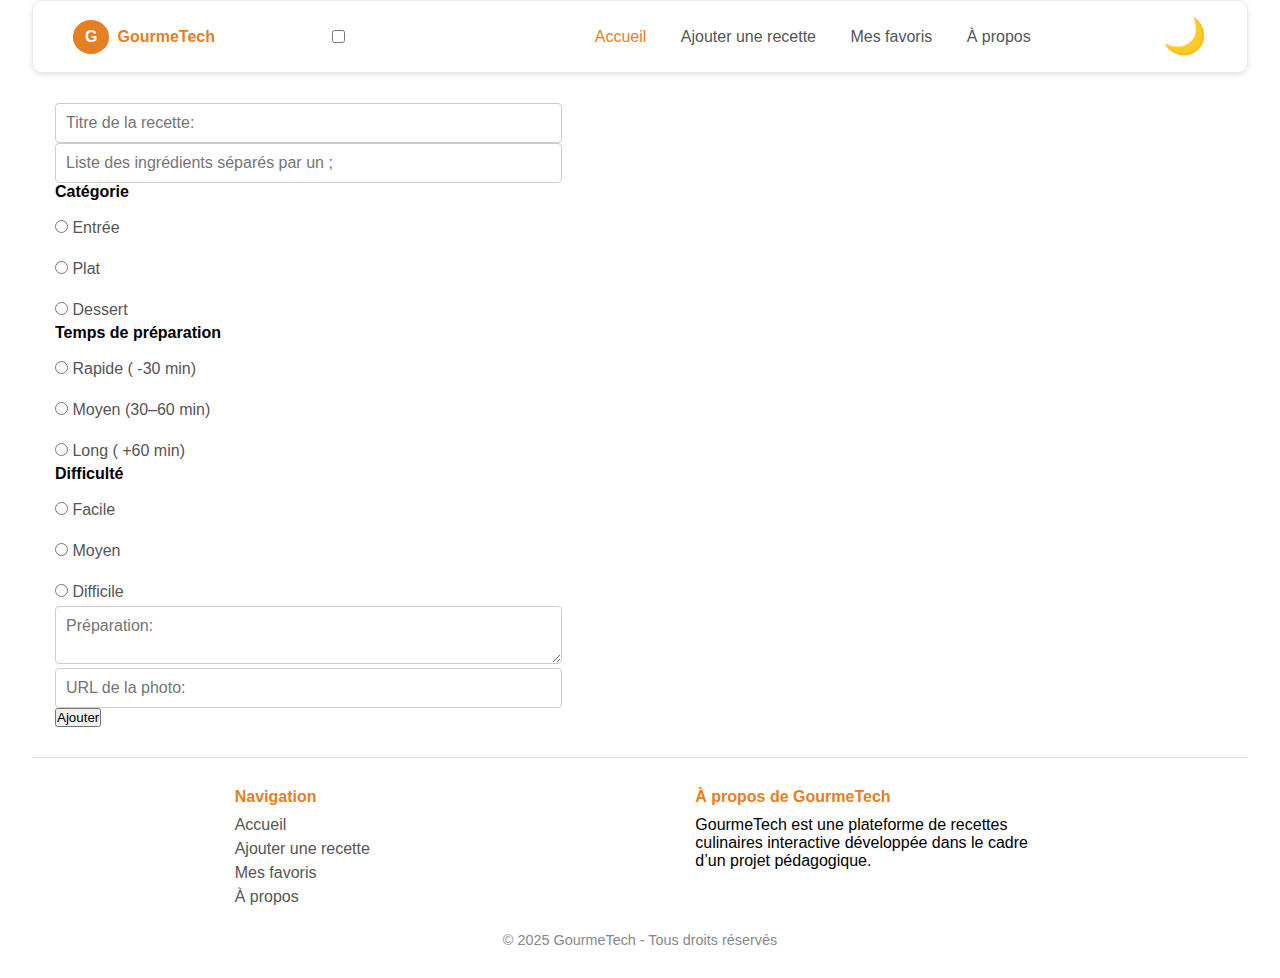
<file: ajout.html>
<!DOCTYPE html>
<html lang="fr">
<head>
    <meta charset="UTF-8">
    <meta name="viewport" content="width=device-width, initial-scale=1.0">
    <title>Ajouter une recette</title>

    <link rel="stylesheet" href="./style.css">
</head>
<body>
    <header>
        <div class="logo">
            <span class="icon">G</span>
            <span class="name">GourmeTech</span>
        </div>
        

        <input type="checkbox" id="menu-checkbox">  
        <label for="menu-checkbox" class="menu-toggle">
            <span></span>
            <span></span>
            <span></span>
            </label>

        <nav class="nav-links">
            <a href="#" class="page">Accueil</a>
            <a href="#">Ajouter une recette</a>
            <a href="#">Mes favoris</a>
            <a href="#">À propos</a>
        </nav>        
        <div class="night-mode">🌙</div>

    </header>

    <main>
        <div id="divForm">
            <form id="form">
                <input id="titre" class="input" type="text" placeholder="Titre de la recette:" required>
                <input id="ingredients" class="input" type="text" placeholder="Liste des ingrédients séparés par un ;">
                <div id="radio">
                    <div id="categorie" class="coche">
                        <h4>Catégorie</h4><br>
                        <label><input type="radio" name="Catégorie" value="Entrée"> Entrée</label><br>
                        <label><input type="radio" name="Catégorie" value="Plat"> Plat</label><br>
                        <label><input type="radio" name="Catégorie" value="Dessert"> Dessert</label>
                    </div>
                    <div id="temps" class="coche">
                        <h4>Temps de préparation</h4><br>
                        <label><input type="radio" name="Temps" value="Rapide"> Rapide ( -30 min)</label><br>
                        <label><input type="radio" name="Temps" value="Moyen"> Moyen (30–60 min)</label><br>
                        <label><input type="radio" name="Temps" value="Long"> Long ( +60 min)</label>
                    </div>
                    <div id="difficulte" class="coche">
                        <h4>Difficulté</h4><br>
                        <label><input type="radio" name="Difficulté" value="Facile"> Facile</label><br>
                        <label><input type="radio" name="Difficulté" value="Moyen"> Moyen</label><br>
                        <label><input type="radio" name="Difficulté" value="Difficile"> Difficile</label>
                    </div>
                </div>

                <textarea id="prepa" class="input" type="text" placeholder="Préparation:"></textarea>
                <input id="photo" class="input" type="text" placeholder="URL de la photo:">

                <button id="bouton" type="submit">Ajouter</button>
            </form>
        </div>

        <section class="cartes">
            <div id="ajoutRec" class="card">
                <template id="template">
                    <img class="image" src="" alt="">
                    <div class="card-content">
                        <h3></h3>
                        <div class="tags">
                            <span class="tag orange"></span>
                            <span class="tag green"></span>
                            <span class="tag blue"></span>
                        </div>
                        <button id="voir">Voir la recette</button>
                    </div>            
                </template>
            </div>
        </section>

        <section id="affiche">
            <template id ="templateAffichage">
                <div id="teteAff">
                    <div id="bloc">
                        <h3 id="h3"></h3>
                        <div class="tags">
                            <span class="tag orange"></span>
                            <span class="tag green"></span>
                            <span class="tag blue"></span>
                        </div>        
                    </div>        
                    <img class="image" src="" alt="">
                </div>
                <div id="footAff">
                    <p id="tIngredients"></p>
                    <p id="tPrepa"></p>
                </div>
                <button id="boutonAffiche">ok</button>
            </template>
        </section>





    </main>

    <footer>
        <div class="footer-column">
            <h4>Navigation</h4>
            <ul>
                <li><a href="#">Accueil</a></li>
                <li><a href="#">Ajouter une recette</a></li>
                <li><a href="#">Mes favoris</a></li>
                <li><a href="#">À propos</a></li>
            </ul>
        </div>
        <div class="footer-column">
            <h4>À propos de GourmeTech</h4>
            <p>GourmeTech est une plateforme de recettes culinaires interactive développée dans le cadre d’un projet pédagogique.</p>
        </div>
        <div class="copyright">
            © 2025 GourmeTech - Tous droits réservés
        </div>
    </footer>


    <script src="./main.js"></script>
</body>
</html>
</file>
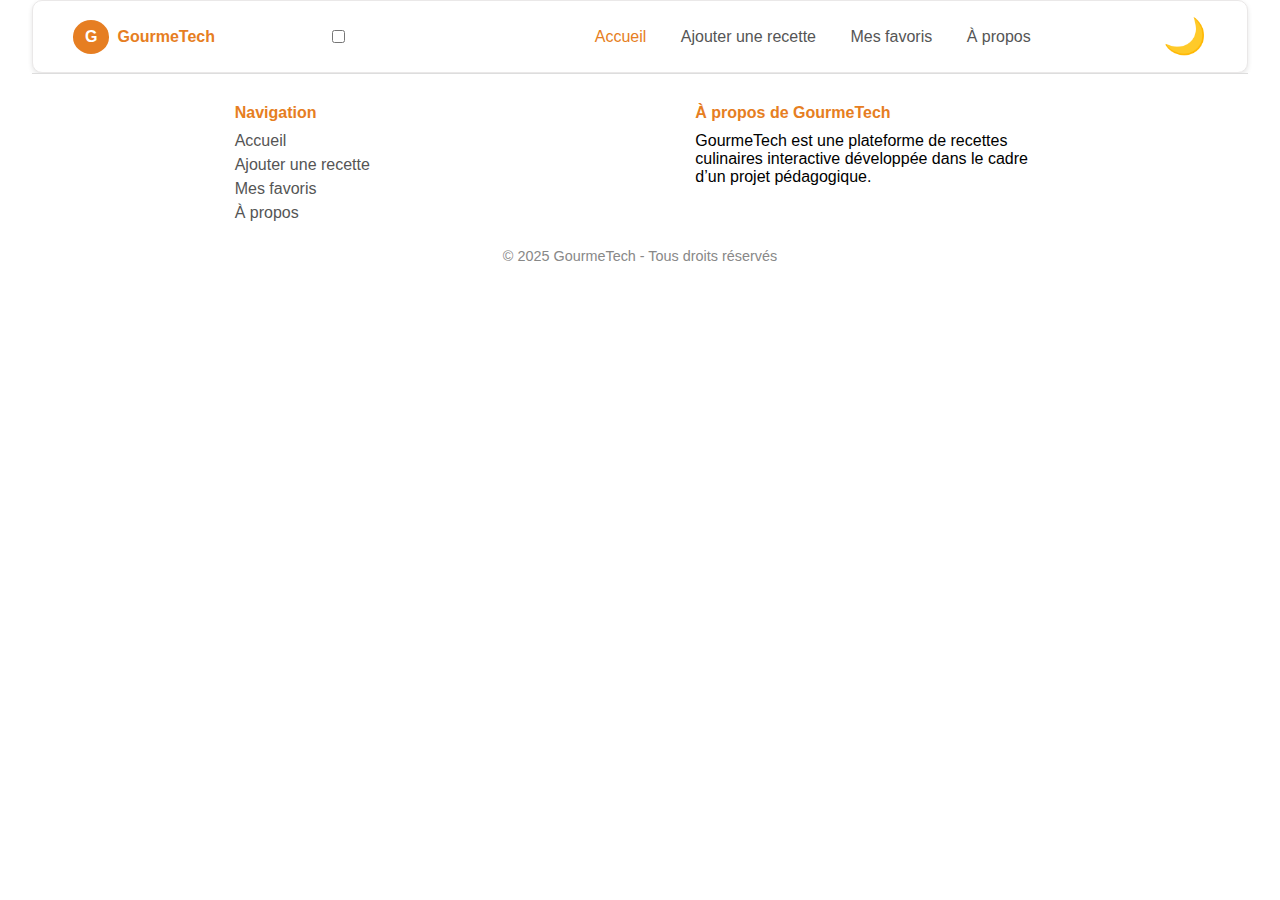
<file: favoris.html>
<!DOCTYPE html>
<html lang="fr">
<head>
    <meta charset="UTF-8">
    <meta name="viewport" content="width=device-width, initial-scale=1.0">
    <title>GourmeTech</title>
    <link rel="stylesheet" href="style.css">
    <link rel="icon" href="https://cdn.vectorstock.com/i/1000v/35/31/letter-g-sign-design-template-element-orange-icon-vector-13393531.jpg">
</head>

<body>
    <header>
        <div class="logo">
            <span class="icon">G</span>
            <span class="name">GourmeTech</span>
        </div>

            <input type="checkbox" id="menu-checkbox">  
        <label for="menu-checkbox" class="menu-toggle">
            <span></span>
            <span></span>
            <span></span>
            </label>

        <nav class="nav-links">
            <a href="index.html" class="page">Accueil</a>
            <a href="#">Ajouter une recette</a>
            <a href="#">Mes favoris</a>
            <a href="Page-A-Propos/propos.html">À propos</a>
        </nav>
        <div class="night-mode">🌙</div>
    </header>

         <section class="cartes" id="ajoutRec">
    <template id="template">
        <div class="card">
            <div class="del-btn">✖</div>
            <img class="image" src="" alt="">
            <div class="card-content">
                <h3></h3>
                <div class="tags">
                    <span class="tag orange"></span>
                    <span class="tag green"></span>
                    <span class="tag blue"></span>
                </div>
                <button class="voir">Voir la recette</button>
            </div>
        </div>
    </template>
</section>

        <section id="affiche">
            <template id="templateAffichage">
                <div id="teteAff">
                    <div id="bloc">
                        <h3 class="h3"></h3>
                        <div class="tags">
                            <span class="tag orange"></span>
                            <span class="tag green"></span>
                            <span class="tag blue"></span>
                        </div>        
                    </div>        
                    <img class="image" src="" alt="">
                </div>
                <div id="footAff">
                    <p class="tIngredients"></p>
                    <p class="tPrepa"></p>
                </div>
                <button class="boutonAffiche">ok</button>
            </template>
        </section>
        
    

    <footer>
        <div class="footer-column">
            <h4>Navigation</h4>
            <ul>
                <li><a href="#">Accueil</a></li>
                <li><a href="#">Ajouter une recette</a></li>
                <li><a href="#">Mes favoris</a></li>
                <li><a href="#">À propos</a></li>
            </ul>
        </div>
        <div class="footer-column">
            <h4>À propos de GourmeTech</h4>
            <p>GourmeTech est une plateforme de recettes culinaires interactive développée dans le cadre d’un projet pédagogique.</p>
        </div>

        <div class="copyright">
            © 2025 GourmeTech - Tous droits réservés
        </div>
    </footer>
    <script src="main.js"> </script>
</body>
</html>
</file>
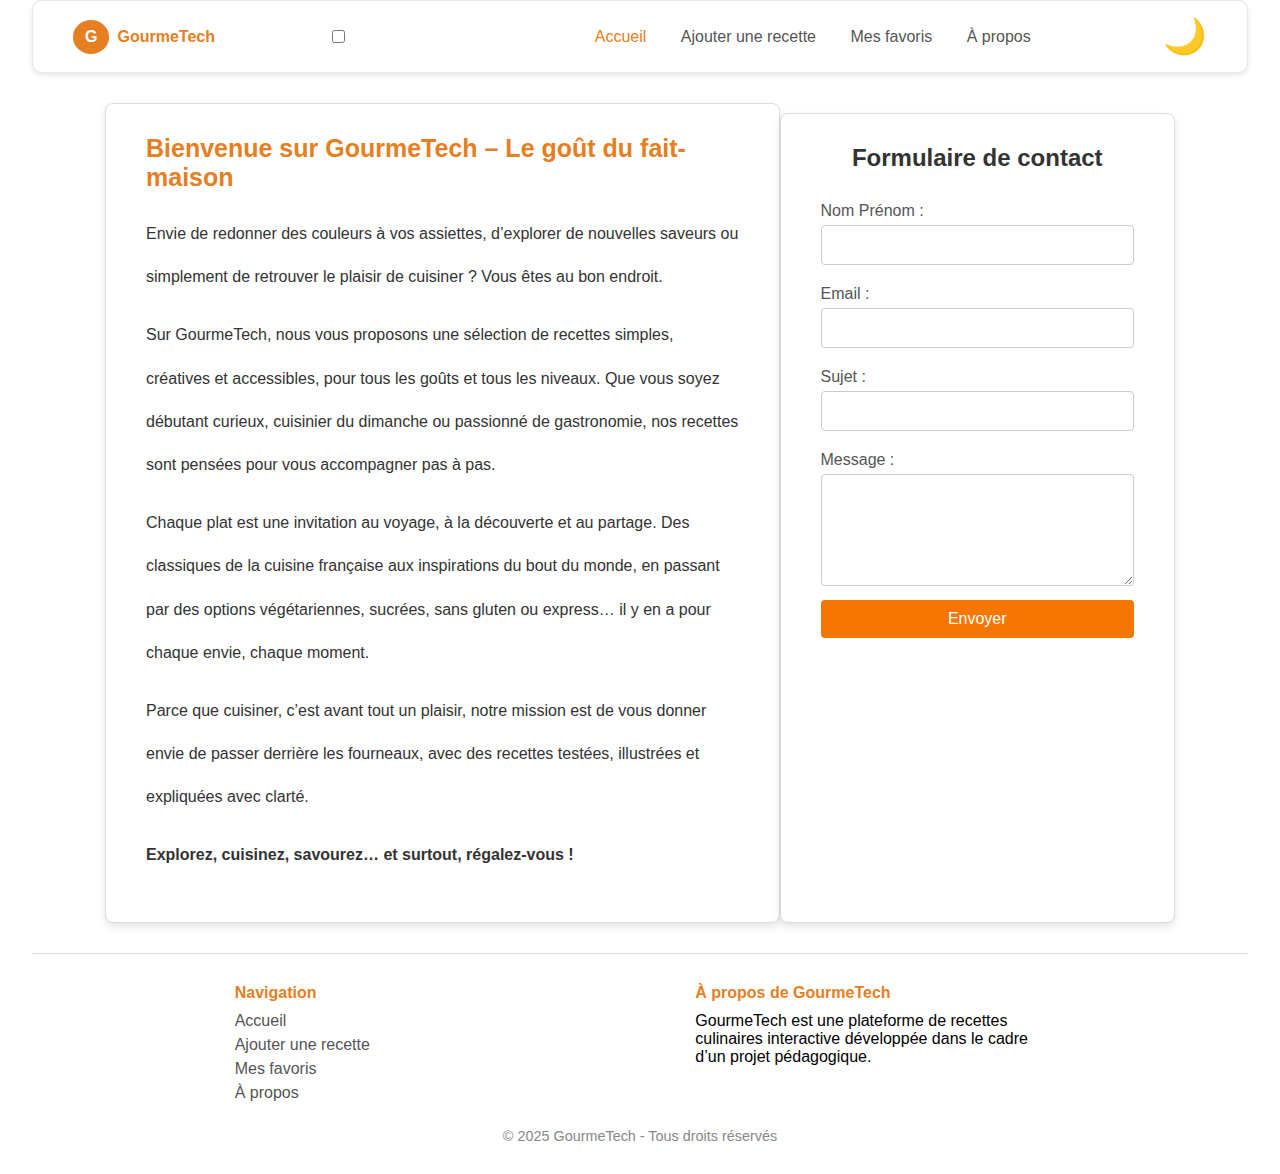
<file: propos.html>
<!DOCTYPE html>
<html lang="en">
<head>
    <meta charset="UTF-8">
    <meta name="viewport" content="width=device-width, initial-scale=1.0">
    <title>GourmeTech</title>
    <link rel="stylesheet" href="style.css">
    <script src="main.js"> </script>
    <link rel="icon" href="https://cdn.vectorstock.com/i/1000v/35/31/letter-g-sign-design-template-element-orange-icon-vector-13393531.jpg">
</head>
<body>
    <header>
        <div class="logo">
            <span class="icon">G</span>
            <span class="name">GourmeTech</span>
        </div>

        <input type="checkbox" id="menu-checkbox">  
        <label for="menu-checkbox" class="menu-toggle">
        <span></span>
        <span></span>
        <span></span>
        </label>
        
        <nav class="nav-links">
            <a href="/Page-Acceuil/index.html" class="page">Accueil</a>
            <a href="#">Ajouter une recette</a>
            <a href="#">Mes favoris</a>
            <a href="propos.html">À propos</a>
        </nav>
        <div class="night-mode">🌙</div>
    </header>

    <main>

        <div class="intro-text">
        <h2>Bienvenue sur GourmeTech – Le goût du fait-maison</h2>
        <p>
            Envie de redonner des couleurs à vos assiettes, d’explorer de nouvelles saveurs ou simplement de retrouver le plaisir de cuisiner ? Vous êtes au bon endroit.
        </p>
        <p>
            Sur GourmeTech, nous vous proposons une sélection de recettes simples, créatives et accessibles, pour tous les goûts et tous les niveaux. Que vous soyez débutant curieux, cuisinier du dimanche ou passionné de gastronomie, nos recettes sont pensées pour vous accompagner pas à pas.
        </p>
        <p>
            Chaque plat est une invitation au voyage, à la découverte et au partage. Des classiques de la cuisine française aux inspirations du bout du monde, en passant par des options végétariennes, sucrées, sans gluten ou express… il y en a pour chaque envie, chaque moment.
        </p>
        <p>
            Parce que cuisiner, c’est avant tout un plaisir, notre mission est de vous donner envie de passer derrière les fourneaux, avec des recettes testées, illustrées et expliquées avec clarté.
        </p>
        <p>
            <strong>Explorez, cuisinez, savourez… et surtout, régalez-vous !</strong>
        </p>
    </div>

    
        <div class="form-container">
        <h1>Formulaire de contact</h1>
        <form>
            <div class="form-group">
                <label for="nom">Nom Prénom :</label>
                <input type="text" id="nom" name="nom" required>
            </div>
            <div class="form-group">
                <label for="email">Email :</label>
                <input type="email" id="email" name="email" required>
            </div>
            <div class="form-group">
                <label for="sujet">Sujet :</label>
                <input type="text" id="sujet" name="sujet" required>
            </div>
            <div class="form-group">
                <label for="message">Message :</label>
                <textarea id="message" name="message" rows="5" required></textarea>
                <button type="submit" class="submit-btn">Envoyer</button>
            </div>
            </form>
        </div>
    </main>
    <footer>
        <div class="footer-column">
            <h4>Navigation</h4>
            <ul>
                <li><a href="#">Accueil</a></li>
                <li><a href="#">Ajouter une recette</a></li>
                <li><a href="#">Mes favoris</a></li>
                <li><a href="#">À propos</a></li>
            </ul>
        </div>
        <div class="footer-column">
            <h4>À propos de GourmeTech</h4>
            <p>GourmeTech est une plateforme de recettes culinaires interactive développée dans le cadre d’un projet pédagogique.</p>
        </div>

        <div class="copyright">
            © 2025 GourmeTech - Tous droits réservés
        </div>
    </footer>

</body>
</html>
</file>
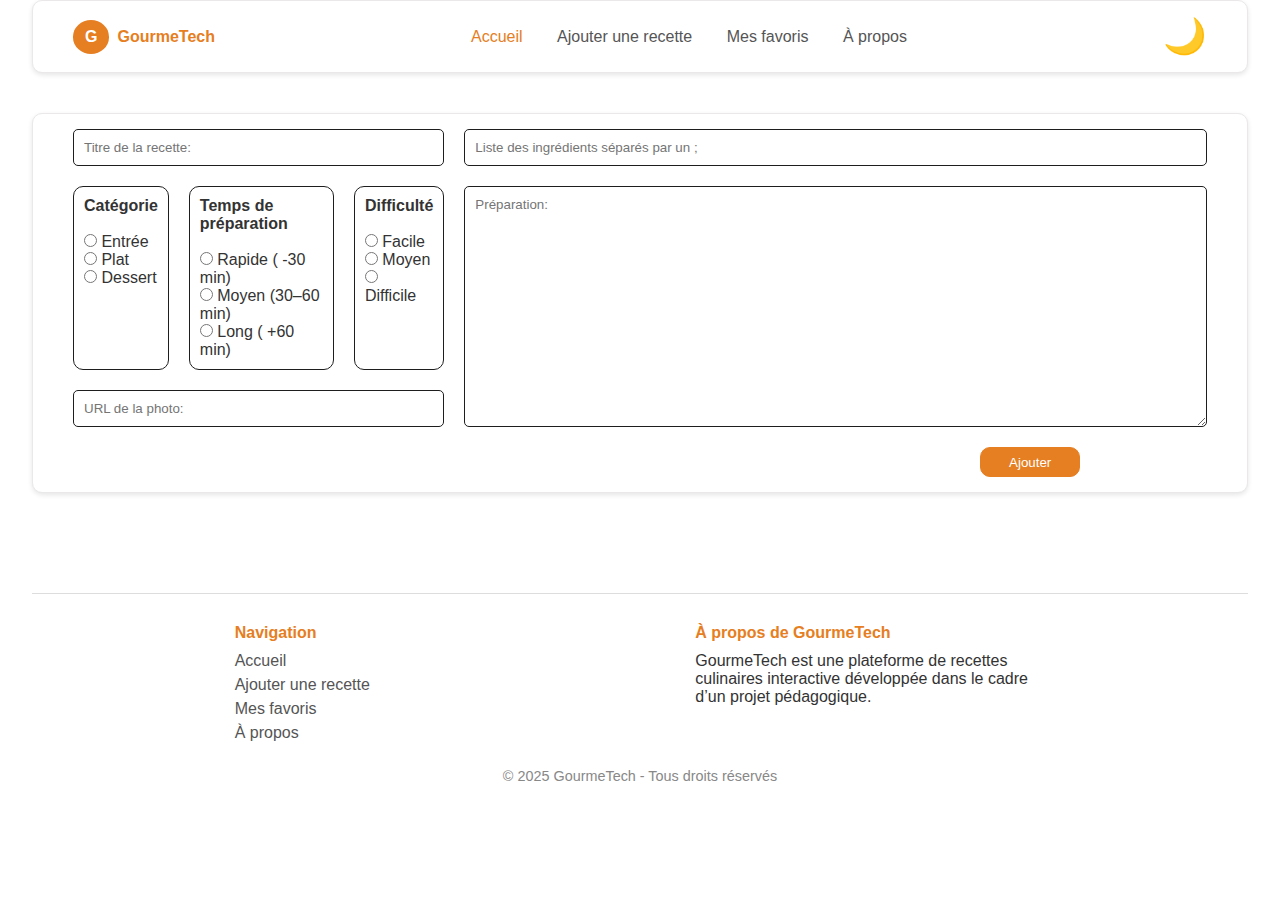
<file: GourmeTech-ajout/ajout.html>
<!DOCTYPE html>
<html lang="fr">
<head>
    <meta charset="UTF-8">
    <meta name="viewport" content="width=device-width, initial-scale=1.0">
    <title>Ajouter une recette</title>

    <link rel="stylesheet" href="./style.css">
</head>
<body>
    <header>
        <div class="logo">
            <span class="icon">G</span>
            <span class="name">GourmeTech</span>
        </div>
        

        <input type="checkbox" id="menu-checkbox">  
        <label for="menu-checkbox" class="menu-toggle">
            <span></span>
            <span></span>
            <span></span>
            </label>

        <nav class="nav-links">
            <a href="../index.html" class="page">Accueil</a>
            <a href="./ajout.html">Ajouter une recette</a>
            <a href="../GourmeTech-favoris/favoris.html">Mes favoris</a>
            <a href="../GourmeTech-info/propos.html">À propos</a>
        </nav>        
        <div class="night-mode">🌙</div>

    </header>

    <main>
        <div id="divForm">
            <form id="form">
                <input id="titre" class="input" type="text" placeholder="Titre de la recette:" required>
                <input id="ingredients" class="input" type="text" placeholder="Liste des ingrédients séparés par un ;">
                <div id="radio">
                    <div id="categorie" class="coche">
                        <h4>Catégorie</h4><br>
                        <label><input type="radio" name="Catégorie" value="Entrée"> Entrée</label><br>
                        <label><input type="radio" name="Catégorie" value="Plat"> Plat</label><br>
                        <label><input type="radio" name="Catégorie" value="Dessert"> Dessert</label>
                    </div>
                    <div id="temps" class="coche">
                        <h4>Temps de préparation</h4><br>
                        <label><input type="radio" name="Temps" value="Rapide"> Rapide ( -30 min)</label><br>
                        <label><input type="radio" name="Temps" value="Moyen"> Moyen (30–60 min)</label><br>
                        <label><input type="radio" name="Temps" value="Long"> Long ( +60 min)</label>
                    </div>
                    <div id="difficulte" class="coche">
                        <h4>Difficulté</h4><br>
                        <label><input type="radio" name="Difficulté" value="Facile"> Facile</label><br>
                        <label><input type="radio" name="Difficulté" value="Moyen"> Moyen</label><br>
                        <label><input type="radio" name="Difficulté" value="Difficile"> Difficile</label>
                    </div>
                </div>

                <textarea id="prepa" class="input" type="text" placeholder="Préparation:"></textarea>
                <input id="photo" class="input" type="text" placeholder="URL de la photo:">

                <button id="bouton" type="submit">Ajouter</button>
            </form>
        </div>

        <section class="cartes">
            <div id="ajoutRec" class="card">
                <template id="template">
                    <img class="image" src="" alt="">
                    <div class="card-content">
                        <h3></h3>
                        <div class="tags">
                            <span class="tag orange"></span>
                            <span class="tag green"></span>
                            <span class="tag blue"></span>
                        </div>
                        <button id="voir">Voir la recette</button>
                    </div>            
                </template>
            </div>
        </section>

        <section id="affiche">
            <template id ="templateAffichage">
                <div id="teteAff">
                    <div id="bloc">
                        <h3 id="h3"></h3>
                        <div class="tags">
                            <span class="tag orange"></span>
                            <span class="tag green"></span>
                            <span class="tag blue"></span>
                        </div>        
                    </div>        
                    <img class="image" src="" alt="">
                </div>
                <div id="footAff">
                    <p id="tIngredients"></p>
                    <p id="tPrepa"></p>
                </div>
                <button id="boutonAffiche">ok</button>
            </template>
        </section>





    </main>

    <footer>
        <div class="footer-column">
            <h4>Navigation</h4>
            <ul>
                <li><a href="#">Accueil</a></li>
                <li><a href="#">Ajouter une recette</a></li>
                <li><a href="#">Mes favoris</a></li>
                <li><a href="#">À propos</a></li>
            </ul>
        </div>
        <div class="footer-column">
            <h4>À propos de GourmeTech</h4>
            <p>GourmeTech est une plateforme de recettes culinaires interactive développée dans le cadre d’un projet pédagogique.</p>
        </div>
        <div class="copyright">
            © 2025 GourmeTech - Tous droits réservés
        </div>
    </footer>


    <script src="./main.js"></script>
</body>
</html>
</file>
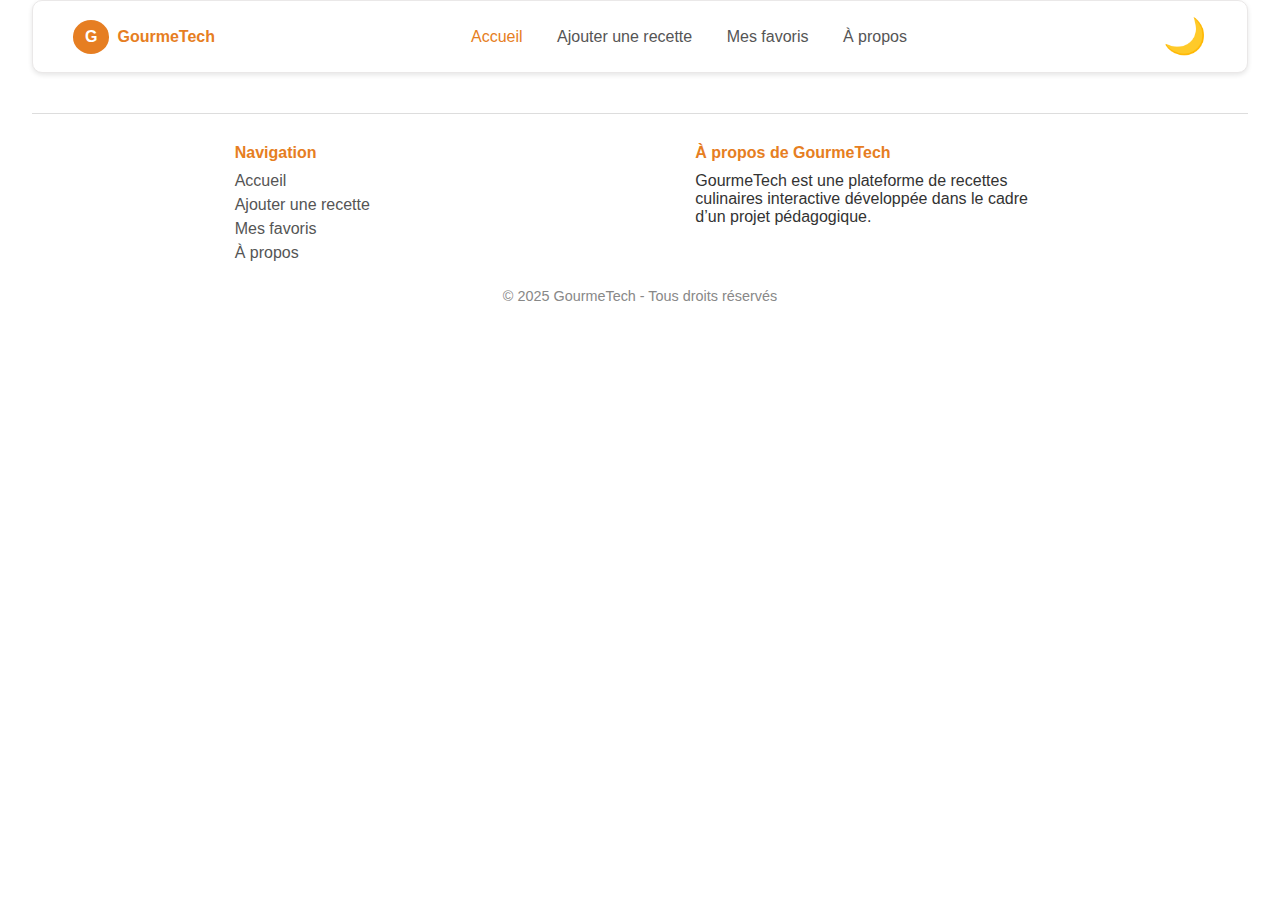
<file: GourmeTech-favoris/favoris.html>
<!DOCTYPE html>
<html lang="fr">
<head>
    <meta charset="UTF-8">
    <meta name="viewport" content="width=device-width, initial-scale=1.0">
    <title>GourmeTech</title>
    <link rel="stylesheet" href="style.css">
    <link rel="icon" href="https://cdn.vectorstock.com/i/1000v/35/31/letter-g-sign-design-template-element-orange-icon-vector-13393531.jpg">
</head>

<body>
    <header>
        <div class="logo">
            <span class="icon">G</span>
            <span class="name">GourmeTech</span>
        </div>

            <input type="checkbox" id="menu-checkbox">  
        <label for="menu-checkbox" class="menu-toggle">
            <span></span>
            <span></span>
            <span></span>
            </label>

        <nav class="nav-links">
            <a href="../index.html" class="page">Accueil</a>
            <a href="../GourmeTech-ajout/ajout.html">Ajouter une recette</a>
            <a href="./favoris.html">Mes favoris</a>
            <a href="../GourmeTech-info/propos.html">À propos</a>
        </nav>
        <div class="night-mode">🌙</div>
    </header>

         
    <template id="template">
        <div class="card">
            <div class="del-btn">✖</div>
            <img class="image" src="" alt="">
            <div class="card-content">
                <h3></h3>
                <div class="tags">
                    <span class="tag orange"></span>
                    <span class="tag green"></span>
                    <span class="tag blue"></span>
                </div>
                <button class="voir">Voir la recette</button>
            </div>
        </div>
    </template>
    
 <section class="cartes" id="ajoutRec"></section>

        <section id="affiche">
            <template id="templateAffichage">
                <div id="teteAff">
                    <div id="bloc">
                        <h3 class="h3"></h3>
                        <div class="tags">
                            <span class="tag orange"></span>
                            <span class="tag green"></span>
                            <span class="tag blue"></span>
                        </div>        
                    </div>        
                    <img class="image" src="" alt="">
                </div>
                <div id="footAff">
                    <p class="tIngredients"></p>
                    <p class="tPrepa"></p>
                </div>
                <button class="boutonAffiche">ok</button>
            </template>
        </section>
        
    

    <footer>
        <div class="footer-column">
            <h4>Navigation</h4>
            <ul>
                <li><a href="#">Accueil</a></li>
                <li><a href="#">Ajouter une recette</a></li>
                <li><a href="#">Mes favoris</a></li>
                <li><a href="#">À propos</a></li>
            </ul>
        </div>
        <div class="footer-column">
            <h4>À propos de GourmeTech</h4>
            <p>GourmeTech est une plateforme de recettes culinaires interactive développée dans le cadre d’un projet pédagogique.</p>
        </div>

        <div class="copyright">
            © 2025 GourmeTech - Tous droits réservés
        </div>
    </footer>
    <script src="main.js"> </script>
</body>
</html>
</file>
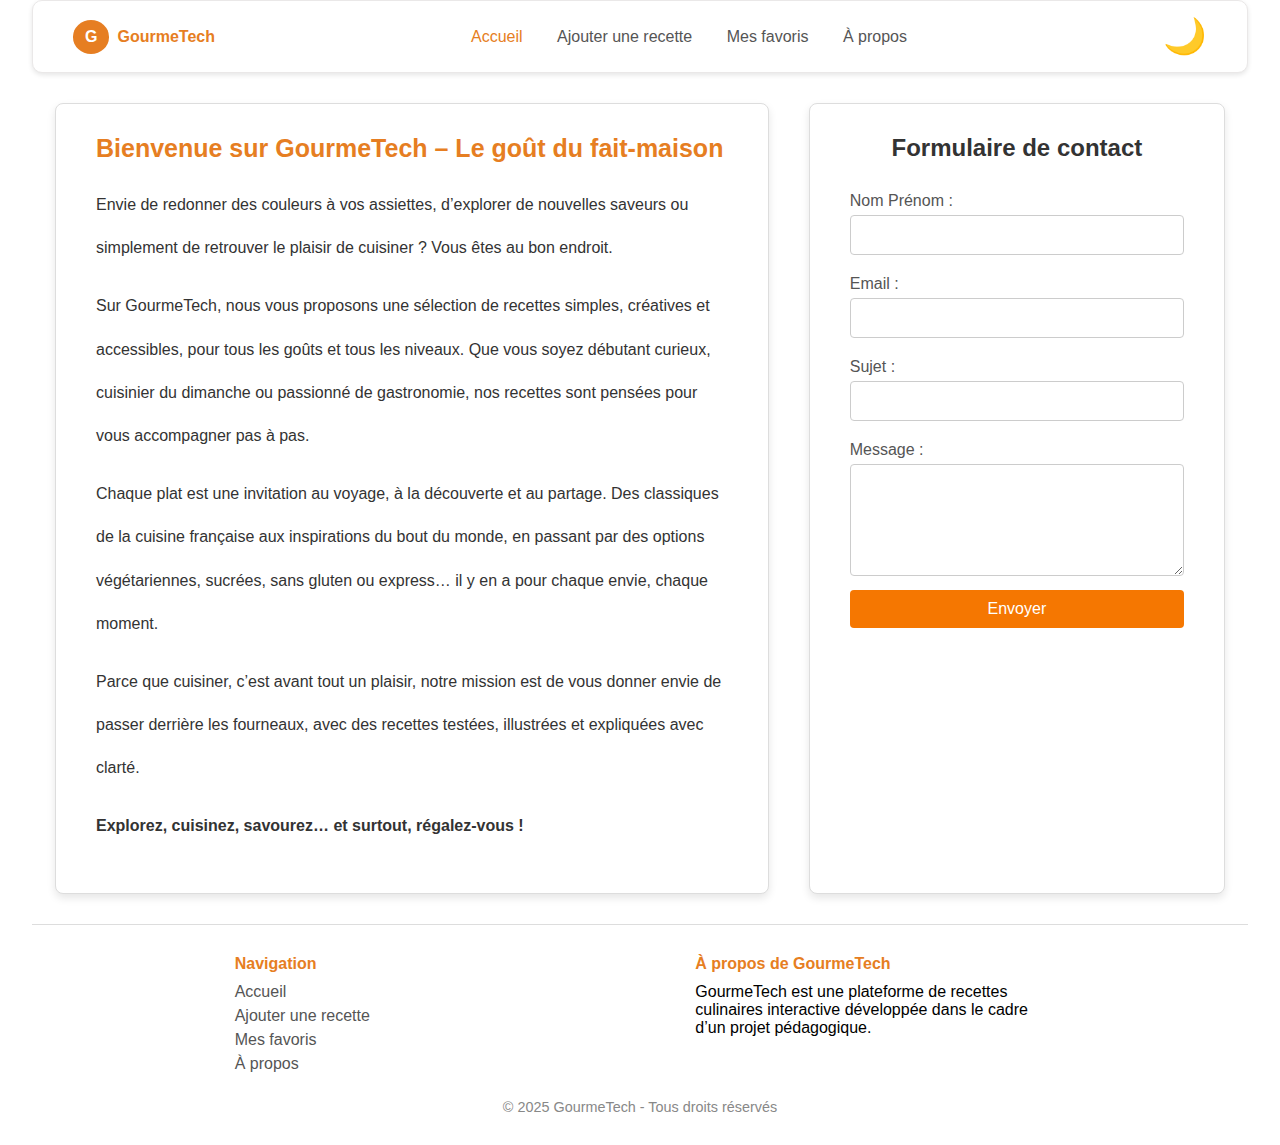
<file: GourmeTech-info/propos.html>
<!DOCTYPE html>
<html lang="en">
<head>
    <meta charset="UTF-8">
    <meta name="viewport" content="width=device-width, initial-scale=1.0">
    <title>GourmeTech</title>
    <link rel="stylesheet" href="style.css">
    <script src="main.js"> </script>
    <link rel="icon" href="https://cdn.vectorstock.com/i/1000v/35/31/letter-g-sign-design-template-element-orange-icon-vector-13393531.jpg">
</head>
<body>
    <header>
        <div class="logo">
            <span class="icon">G</span>
            <span class="name">GourmeTech</span>
        </div>

        <input type="checkbox" id="menu-checkbox">  
        <label for="menu-checkbox" class="menu-toggle">
        <span></span>
        <span></span>
        <span></span>
        </label>
        
        <nav class="nav-links">
            <a href="../index.html" class="page">Accueil</a>
            <a href="../GourmeTech-ajout/ajout.html">Ajouter une recette</a>
            <a href="../GourmeTech-favoris/favoris.html">Mes favoris</a>
            <a href="./propos.html">À propos</a>
        </nav>
        <div class="night-mode">🌙</div>
    </header>

    <main>

        <div class="intro-text">
        <h2>Bienvenue sur GourmeTech – Le goût du fait-maison</h2>
        <p>
            Envie de redonner des couleurs à vos assiettes, d’explorer de nouvelles saveurs ou simplement de retrouver le plaisir de cuisiner ? Vous êtes au bon endroit.
        </p>
        <p>
            Sur GourmeTech, nous vous proposons une sélection de recettes simples, créatives et accessibles, pour tous les goûts et tous les niveaux. Que vous soyez débutant curieux, cuisinier du dimanche ou passionné de gastronomie, nos recettes sont pensées pour vous accompagner pas à pas.
        </p>
        <p>
            Chaque plat est une invitation au voyage, à la découverte et au partage. Des classiques de la cuisine française aux inspirations du bout du monde, en passant par des options végétariennes, sucrées, sans gluten ou express… il y en a pour chaque envie, chaque moment.
        </p>
        <p>
            Parce que cuisiner, c’est avant tout un plaisir, notre mission est de vous donner envie de passer derrière les fourneaux, avec des recettes testées, illustrées et expliquées avec clarté.
        </p>
        <p>
            <strong>Explorez, cuisinez, savourez… et surtout, régalez-vous !</strong>
        </p>
    </div>

    
        <div class="form-container">
        <h1>Formulaire de contact</h1>
        <form>
            <div class="form-group">
                <label for="nom">Nom Prénom :</label>
                <input type="text" id="nom" name="nom" required>
            </div>
            <div class="form-group">
                <label for="email">Email :</label>
                <input type="email" id="email" name="email" required>
            </div>
            <div class="form-group">
                <label for="sujet">Sujet :</label>
                <input type="text" id="sujet" name="sujet" required>
            </div>
            <div class="form-group">
                <label for="message">Message :</label>
                <textarea id="message" name="message" rows="5" required></textarea>
                <button type="submit" class="submit-btn">Envoyer</button>
            </div>
            </form>
        </div>
    </main>
    <footer>
        <div class="footer-column">
            <h4>Navigation</h4>
            <ul>
                <li><a href="#">Accueil</a></li>
                <li><a href="#">Ajouter une recette</a></li>
                <li><a href="#">Mes favoris</a></li>
                <li><a href="#">À propos</a></li>
            </ul>
        </div>
        <div class="footer-column">
            <h4>À propos de GourmeTech</h4>
            <p>GourmeTech est une plateforme de recettes culinaires interactive développée dans le cadre d’un projet pédagogique.</p>
        </div>

        <div class="copyright">
            © 2025 GourmeTech - Tous droits réservés
        </div>
    </footer>

</body>
</html>
</file>
<file: style.css>
* {
    box-sizing: border-box;
    margin: 0;
    padding: 0;
    font-family: "Segoe UI", Arial, sans-serif;
}


/* ---------- HEADER ---------- */
header {
    display: flex;
    align-items: center;
    justify-content: space-between;
    background-color: #ffffff;
    padding: 15px 40px;
    box-shadow: 0 2px 5px rgba(0,0,0,0.1);
    width: 95%;
    margin-left: auto;
    margin-right: auto;
    border: 1px solid #eae8e8;
    border-radius: 10px;
}

.logo {
    display: flex;
    align-items: center;
    font-weight: bold;
    color: #e67e22;
}

.logo .icon {
    background-color: #e67e22;
    color: white;
    border-radius: 50%;
    padding: 8px 12px;
    margin-right: 8px;
}

nav a {
    margin: 0 15px;
    color: #555;
    text-decoration: none;
    font-weight: 500;
}

nav a.page, nav a:hover {
    color: #e67e22; /* couleur passage de la souris sur la nav  */
}

/* ---------- MODE SOMBRE ---------- */
body.dark-mode {
    background-color: #1e1e1e;
    color: #f5f5f5;
    transition: background-color 0.3s, color 0.3s;
}

body.dark-mode header {
    background-color: #2a2a2a;
    box-shadow: 0 2px 5px rgba(255,255,255,0.1);
}

body.dark-mode nav a {
    color: #ddd;
}

body.dark-mode nav a.page,
body.dark-mode nav a:hover {
    color: #e67e22;
}

body.dark-mode .search-section input {
    background-color: #333;
    color: #fff;
    border-color: #555;
}

body.dark-mode .search-section button {
    background-color: #e67e22;
}

body.dark-mode .filters {
    background-color: #1e1e1e;
    color: #ddd;
}

body.dark-mode .card {
    background-color: #2e2e2e;
    color: #fff;
    box-shadow: 0 2px 5px rgba(255,255,255,0.1);
}

body.dark-mode footer {
    background-color: #1e1e1e;
    color: #ddd;
}

.night-mode {
    font-size: 35px;
    cursor: pointer;
}

body.dark-mode .form-container,
body.dark-mode .intro-text {
    background-color: #333; 
    border-color: #ffffff; 
}

body.dark-mode .intro-text p{
    color: #ffffff;
}

body.dark-mode .form-container label {
    color: #ddd;
}

body.dark-mode .footer-column a{
    color: #ddd;
}

body.dark-mode .copyright{
    color: #ddd;
}

/* ---------- Formulaire ---------- */

.form-container {
    background-color: #ffffff;
    padding: 30px 40px;
    border-radius: 8px;
    box-shadow: 0 4px 8px rgba(0, 0, 0, 0.1); 
    width: 100%;
    max-width: 600px; 
    border: 1px solid #ddd; 
    margin-left: auto;
    margin-right: 50px;
    margin-top: 10px;
}

h1 {
    color: #333;
    text-align: center;
    margin-bottom: 30px;
    font-size: 1.5em;
    font-weight: 600; 
}

.form-group {
    margin-bottom: 20px;
}

label {
    display: block; 
    margin-bottom: 5px;
    color: #555;
    font-weight: normal;
}

input[type="text"],
input[type="email"],
textarea {
    width: 100%;
    padding: 10px;
    border: 1px solid #ccc;
    border-radius: 4px;
    box-sizing: border-box; 
    font-size: 1em;
    transition: border-color 0.3s;
}

input:focus,
textarea:focus {
    border-color: #f57701; 
    outline: none;
}

.submit-btn {
    background-color: #f57701; 
    color: white;
    padding: 10px 15px;
    border: none;
    border-radius: 4px;
    cursor: pointer;
    font-size: 1em;
    width: 100%;
    margin-top: 10px; 
   
}

/* ---------- Texte de presentation ---------- */

.intro-text {
    max-width: 60%;
    margin-left: 50px;
    padding: 30px 40px;
    background-color: #fff;
    border-radius: 8px;
    border: 1px solid #ddd;
    box-shadow: 0 4px 8px rgba(0,0,0,0.1);
}

.intro-text h2 {
    color: #e67e22;
    font-size: 25px;
    margin-bottom: 20px;
}

.intro-text p {
    margin-bottom: 15px;
    color: #333;
    line-height: 2.7; 
}

main {
    display: flex;
    padding: 30px 55px;
}

/* ---------- FOOTER ---------- */
footer {
    background-color: #fff;
    border-top: 1px solid #ddd;
    display: flex;
    flex-wrap: wrap;
    justify-content: space-around;
    padding: 30px 40px;
    text-align: left;
    width: 95%;
    margin-left: auto;
    margin-right: auto;
    
}

.footer-column h4 {
    color: #e67e22;
    margin-bottom: 10px;
}

.footer-column ul {
    list-style: none;
}

.footer-column ul li {
    margin-bottom: 6px;
}

.footer-column a {
    color: #555;
    text-decoration: none;
}

.footer-column a:hover {
    color: #e67e22;
}

footer p {
    max-width: 350px;
}

footer .copyright {
    width: 100%;
    text-align: center;
    margin-top: 20px;
    font-size: 0.9rem;
    color: #888;
}
</file>
<file: GourmeTech-ajout/style.css>
* {
    box-sizing: border-box;
    margin: 0;
    padding: 0;
    font-family: "Segoe UI", Arial, sans-serif;
}

body {
    background-color: #ffffff;
    color: #333;
}


@media all and (max-width: 1023px) {
    #form {
        grid-template-columns: 1fr !important;
    }
    #bouton {
        grid-column: span 1 !important;
    }
    #radio {        
        justify-content: space-around;
    }
    #prepa {
        min-height: 100px;
    }
    #ingredients {
        grid-row: 4;
    }
    #photo {
        grid-row: 3;
    }
    .nav-links {
        display: none;
        flex-direction: column;
        background: #f5f5f5;
        padding: 10px;
    }

    .menu-toggle {
        display: flex !important;
    }    

    #menu-checkbox:checked + .menu-toggle + .nav-links {
        display: flex;
    }

    body.dark-mode .nav-links {
        background: #2a2a2a;
    }

    #affiche {
        width: 80% !important;
        left: 10% !important;
    }

}

@media all and (max-width: 768px) {
    footer {        
        flex-direction: column;
        gap: 40px;
    }
    #affiche {
        width: 95% !important;
        left: 2.5% !important;
    }
}

/* ---------- MODE SOMBRE ---------- */

body.dark-mode {
    background-color: #1e1e1e;
    color: #f5f5f5;
    transition: background-color 0.3s, color 0.3s;
}

body.dark-mode header {
    background-color: #2a2a2a;
    box-shadow: 0 2px 5px rgba(255,255,255,0.1);
}

body.dark-mode nav a {
    color: #ddd;
}

body.dark-mode nav a.page,
body.dark-mode nav a:hover {
    color: #e67e22;
}

body.dark-mode .search-section input {
    background-color: #333;
    color: #fff;
    border-color: #555;
}

body.dark-mode .search-section button {
    background-color: #e67e22;
}

body.dark-mode .filters {
    background-color: #1e1e1e;
    color: #ddd;
}

body.dark-mode .card {
    background-color: #2e2e2e;
    color: #fff;
    box-shadow: 0 2px 5px rgba(255,255,255,0.1);
}

body.dark-mode footer {
    background-color: #1e1e1e;
    color: #ddd;
}

body.dark-mode .footer-column a{
    color: #ddd;
}
body.dark-mode .copyright{
    color: #ddd;
}

body.dark-mode #form {
    background-color: #1e1e1e;
}

body.dark-mode #affiche {
    background-color: #1e1e1e;
}

body.dark-mode .coche {
    border: 1px solid #fff;
}
/* ---------- HEADER ---------- */
header {
    display: flex;
    align-items: center;
    justify-content: space-between;
    background-color: #ffffff;
    padding: 15px 40px;
    box-shadow: 0 2px 5px rgba(0,0,0,0.1);
    width: 95%;
    margin-left: auto;
    margin-right: auto;
    border: 1px solid #eae8e8;
    border-radius: 10px;
}

.logo {
    display: flex;
    align-items: center;
    font-weight: bold;
    color: #e67e22;
}

.logo .icon {
    background-color: #e67e22;
    color: white;
    border-radius: 50%;
    padding: 8px 12px;
    margin-right: 8px;
}

nav a {
    margin: 0 15px;
    color: #555;
    text-decoration: none;
    font-weight: 500;
}

nav a.page, nav a:hover {
    color: #e67e22; /* couleur passage de la souris sur la nav  */
}

.night-mode {
    font-size: 35px;
    cursor: pointer;
}


.menu-toggle {
      display: none;
      flex-direction: column;
      gap: 5px;
      cursor: pointer;
    }

.menu-toggle span {
    background: #e67e22;
    height: 3px;
    width: 25px;
}
#menu-checkbox {
    display: none;
}


/* --------- Main ------------- */

#divForm {
    width: 95%;
    margin: 40px auto;
}

#form {
    background-color: #ffffff;
    padding: 15px 40px;
    box-shadow: 0 2px 5px rgba(0,0,0,0.1);
    border: 1px solid #eae8e8;
    border-radius: 10px;
    display: grid;
    grid-template-columns: 1fr 2fr;
    gap: 20px;
}

#radio {
    display: flex;
    gap: 20px;
}

.input {
    border: 1px solid #1e1e1e;
    border-radius: 5px;
    padding: 10px;
}

.coche {
    border: 1px solid #1e1e1e;
    border-radius: 10px;
    padding: 10px;
}

#prepa {
    grid-row: span 2;
}

#bouton {
    background-color: #e67e22;
    border: 1px solid #e67e22;
    color: white;
    border-radius: 10px;
    width: 100px;
    height: 30px;
    margin-left: 80%;
    grid-column: span 2;
}


/* ---------- carte de recette  ---------- */

.cartes {
    display: flex;
    justify-content: center;
    flex-wrap: wrap;
    gap : 25px; 
    padding: 0 40px 60px;
}

.card {
    background-color: white;
    width: 380px;
    border-radius: 10px;
    box-shadow: 0 3px 8px rgba(0,0,0,0.1);
    overflow: hidden;
    transition: transform 0.2s;
    position: relative;
}

.card:hover {
    transform: translateY(-5px);
}

.card img {
    width: 100%;
    height: 180px;
    object-fit: cover;
}

.card-content {
    padding: 15px;
}

.card-content h3 {
    margin-bottom: 10px;
}

.tags {
    margin-bottom: 15px;
}

.tag {
    display: inline-block;
    padding: 4px 8px;
    border-radius: 5px;
    font-size: 0.8rem;
    color: white;
    margin-right: 6px;
}

.tag.orange { background-color: #e67e22; }
.tag.green { background-color: #27ae60; }
.tag.blue { background-color: #3498db; }

.card button {
    background-color: #e67e22;
    color: white;
    border: none;
    padding: 10px 15px;
    border-radius: 6px;
    cursor: pointer;
    width: 100%;
    font-weight: bold;
}

.card button:hover {
    background-color: #cf6f19;
}



/* ---------- Affichage Recette ------------- */


#affiche {
    background-color: rgb(202, 174, 174);
    border: 2px solid orange;
    width: 50%;
    position: fixed;
    top: 15%;
    left: 25%;
    max-height: 70vh;
    overflow-y: auto;
    overflow-x: hidden;
    padding: 20px;
    box-sizing: border-box;
}

#teteAff {
    display: flex;
    justify-content: space-around;
    margin: 30px auto;
}

#footAff {
    display: flex;
    justify-content: space-evenly;
    gap: 40px;
    margin: 30px auto;
    flex-wrap: wrap;
}

.tPrepa{
    padding-left: 20px;
    padding-right: 20px;
}


#teteAff img {
    max-width: 30%;
    height: auto;
}

#boutonAffiche {
    background-color: #e67e22;
    border: 1px solid #e67e22;
    color: white;
    border-radius: 5px;
    width: 40px;
    padding: 5px;
    margin: 30px 80% 30px;
}

.tags {
    margin-top: 40px;
}


/* ---------- FOOTER ---------- */
footer {
    background-color: #fff;
    border-top: 1px solid #ddd;
    display: flex;
    flex-wrap: wrap;
    justify-content: space-around;
    padding: 30px 40px;
    text-align: left;
    width: 95%;
    margin-left: auto;
    margin-right: auto;
}

.footer-column h4 {
    color: #e67e22;
    margin-bottom: 10px;
}

.footer-column ul {
    list-style: none;
}

.footer-column ul li {
    margin-bottom: 6px;
}

.footer-column a {
    color: #555;
    text-decoration: none;
}

.footer-column a:hover {
    color: #e67e22;
}

footer p {
    max-width: 350px;
}

footer .copyright {
    width: 100%;
    text-align: center;
    margin-top: 20px;
    font-size: 0.9rem;
    color: #888;
}
</file>
<file: GourmeTech-favoris/style.css>
* {
    box-sizing: border-box;
    margin: 0;
    padding: 0;
    font-family: "Segoe UI", Arial, sans-serif;
}

body {
    background-color: #ffffff;
    color: #333;
}


/* ---------- HEADER ---------- */
header {
    display: flex;
    align-items: center;
    justify-content: space-between;
    background-color: #ffffff;
    padding: 15px 40px;
    box-shadow: 0 2px 5px rgba(0,0,0,0.1);
    width: 95%;
    margin-left: auto;
    margin-right: auto;
    border: 1px solid #eae8e8;
    border-radius: 10px;
}

.logo {
    display: flex;
    align-items: center;
    font-weight: bold;
    color: #e67e22;
}

.logo .icon {
    background-color: #e67e22;
    color: white;
    border-radius: 50%;
    padding: 8px 12px;
    margin-right: 8px;
}

nav a {
    margin: 0 15px;
    color: #555;
    text-decoration: none;
    font-weight: 500;
}

nav a.page, nav a:hover {
    color: #e67e22; /* couleur passage de la souris sur la nav  */
}

.night-mode {
    font-size: 35px;
    cursor: pointer;
}

.menu-toggle {
      display: none;
      flex-direction: column;
      gap: 5px;
      cursor: pointer;
    }

.menu-toggle span {
    background: #e67e22;
    height: 3px;
    width: 25px;
}
#menu-checkbox {
    display: none;
}

/* ---------- carte de recette  ---------- */

.cartes {
  display: grid;
  grid-template-columns: repeat(3, 1fr);
  gap: 20px;
  padding: 20px;
  justify-items: center;
}

.card {
  background-color: white;
  border-radius: 10px;
  box-shadow: 0 4px 10px rgba(0, 0, 0, 0.1);
  overflow: hidden;
  max-width: 300px;
  transition: transform 0.2s;
  min-height: 400px;
  position: relative;
}

.card:hover {
  transform: scale(1.03);
}

.card img {
    width: 100%;
    aspect-ratio: 16/9;
    object-fit: cover;
}

.card-content {
    padding: 15px;
}

.card-content h3 {
    margin-bottom: 10px;
}

.tags {
    margin-bottom: 15px;
}

.tag {
    display: inline-block;
    padding: 4px 8px;
    border-radius: 5px;
    font-size: 0.8rem;
    color: white;
    margin-right: 6px;
}

.tag.orange { background-color: #e67e22; }
.tag.green { background-color: #27ae60; }
.tag.blue { background-color: #3498db; }

.card button {
    background-color: #e67e22;
    color: white;
    border: none;
    padding: 10px 15px;
    border-radius: 6px;
    cursor: pointer;
    width: 100%;
    font-weight: bold;
}

.card button:hover {
    background-color: #cf6f19;
}

/* ---------- FOOTER ---------- */
footer {
    background-color: #fff;
    border-top: 1px solid #ddd;
    display: flex;
    flex-wrap: wrap;
    justify-content: space-around;
    padding: 30px 40px;
    text-align: left;
    width: 95%;
    margin-left: auto;
    margin-right: auto;
    
}

.footer-column h4 {
    color: #e67e22;
    margin-bottom: 10px;
}

.footer-column ul {
    list-style: none;
}

.footer-column ul li {
    margin-bottom: 6px;
}

.footer-column a {
    color: #555;
    text-decoration: none;
}

.footer-column a:hover {
    color: #e67e22;
}

footer p {
    max-width: 350px;
}

footer .copyright {
    width: 100%;
    text-align: center;
    margin-top: 20px;
    font-size: 0.9rem;
    color: #888;
}

/* ---------- MODE SOMBRE ---------- */
body.dark-mode {
    background-color: #1e1e1e;
    color: #f5f5f5;
    transition: background-color 0.3s, color 0.3s;
}

body.dark-mode header {
    background-color: #2a2a2a;
    box-shadow: 0 2px 5px rgba(255,255,255,0.1);
}

body.dark-mode nav a {
    color: #ddd;
}

body.dark-mode nav a.page,
body.dark-mode nav a:hover {
    color: #e67e22;
}

body.dark-mode .search-section input {
    background-color: #333;
    color: #fff;
    border-color: #555;
}

body.dark-mode .search-section button {
    background-color: #e67e22;
}

body.dark-mode .filters {
    background-color: #1e1e1e;
    color: #ddd;
}

body.dark-mode .card {
    background-color: #2e2e2e;
    color: #fff;
    box-shadow: 0 2px 5px rgba(255,255,255,0.1);
}

body.dark-mode footer {
    background-color: #1e1e1e;
    color: #ddd;
}

body.dark-mode .form-container label {
    color: #ddd;
}

body.dark-mode .footer-column a{
    color: #ddd;
}

body.dark-mode .copyright{
    color: #ddd;
}


/* ---------- BOUTON FAVORI ---------- */
.fav-btn {
    position: absolute;
    top: 10px;
    right: 10px;
    background-color: rgba(255,255,255,0.9);
    border-radius: 50%;
    width: 35px;
    height: 35px;
    display: flex;
    align-items: center;
    justify-content: center;
    font-size: 22px;
    color: #e67e22;
    cursor: pointer;
    user-select: none;
    transition: color 0.3s;
    z-index: 2;
}

.fav-btn:hover {
    transform: scale(1.2);
}

.fav-btn.active {
    color: #e63946; /* rouge quand activé */
}

/* ---------- Affichage Recette ------------- */


#affiche {
    background-color: rgb(202, 174, 174);
    border: 2px solid orange;
    width: 50%;
    position: fixed;
    top: 15%;
    left: 25%;
    max-height: 70vh;
    overflow-y: auto;
    overflow-x: hidden;
    padding: 20px;
    box-sizing: border-box;
}

#teteAff {
    display: flex;
    justify-content: space-around;
    margin: 30px auto;
}

#footAff {
    display: flex;
    justify-content: space-evenly;
    gap: 40px;
    margin: 30px auto;
    flex-wrap: wrap;
}

.tPrepa{
    padding-left: 20px;
    padding-right: 20px;
}


#teteAff img {
    max-width: 30%;
    height: auto;
}

.boutonAffiche {
    background-color: #e67e22;
    border: 1px solid #e67e22;
    color: white;
    border-radius: 5px;
    width: 40px;
    padding: 5px;
    margin: 30px 80% 30px;
}

.tags {
    margin-top: 40px;
}

/* ---------- Responsive ------------- */

@media all and (max-width: 1023px) {
        .nav-links {
        display: none;
        flex-direction: column;
        background: #f5f5f5;
        padding: 10px;
        }
    
        .menu-toggle {
            display: flex !important;
        }    
    
        #menu-checkbox:checked + .menu-toggle + .nav-links {
            display: flex;
        }
    
        body.dark-mode .nav-links {
            background: #2a2a2a;
        }
        #affiche {
        width: 80% !important;
        left: 10% !important;
        }
    }

    @media all and (max-width: 768px) {
    footer {        
        flex-direction: column;
        gap: 40px;
    }
    .tag{
        margin-top: 20px;
    }
    #affiche {
        width: 95% !important;
        left: 2.5% !important;
    }
    }

    /* ---------- BOUTON DEL ---------- */
.del-btn {
  position: absolute;
  top: 10px;
  right: 10px;
  background: white;
  border-radius: 50%;
  width: 25px;
  height: 25px;
  text-align: center;
  line-height: 25px;
  cursor: pointer;
  font-size: 16px;
  transition: 0.2s;
  color: #1e1e1e;
}

.del-btn:hover {
  background: #ffcccc;
  transform: scale(1.1);
}
</file>
<file: GourmeTech-info/style.css>
* {
    box-sizing: border-box;
    margin: 0;
    padding: 0;
    font-family: "Segoe UI", Arial, sans-serif;
}

@media all and (max-width: 1023px) {
    .nav-links {
    display: none;
    flex-direction: column;
    background: #f5f5f5;
    padding: 10px;
    }

    .menu-toggle {
        display: flex !important;
    }    

    #menu-checkbox:checked + .menu-toggle + .nav-links {
        display: flex;
    }

    body.dark-mode .nav-links {
        background: #2a2a2a;
    }
    main {        
        flex-direction: column;
    }
}

@media all and (max-width: 768px) {
    footer {        
        flex-direction: column;
        gap: 40px;
    }    
}


/* ---------- HEADER ---------- */
header {
    display: flex;
    align-items: center;
    justify-content: space-between;
    background-color: #ffffff;
    padding: 15px 40px;
    box-shadow: 0 2px 5px rgba(0,0,0,0.1);
    width: 95%;
    margin-left: auto;
    margin-right: auto;
    border: 1px solid #eae8e8;
    border-radius: 10px;
}

.logo {
    display: flex;
    align-items: center;
    font-weight: bold;
    color: #e67e22;
}

.logo .icon {
    background-color: #e67e22;
    color: white;
    border-radius: 50%;
    padding: 8px 12px;
    margin-right: 8px;
}

nav a {
    margin: 0 15px;
    color: #555;
    text-decoration: none;
    font-weight: 500;
}

nav a.page, nav a:hover {
    color: #e67e22; /* couleur passage de la souris sur la nav  */
}

.menu-toggle {
  display: none;
  flex-direction: column;
  gap: 5px;
  cursor: pointer;
}

.menu-toggle span {
    background: #e67e22;
    height: 3px;
    width: 25px;
}
#menu-checkbox {
    display: none;
}

/* ---------- MODE SOMBRE ---------- */
body.dark-mode {
    background-color: #1e1e1e;
    color: #f5f5f5;
    transition: background-color 0.3s, color 0.3s;
}

body.dark-mode header {
    background-color: #2a2a2a;
    box-shadow: 0 2px 5px rgba(255,255,255,0.1);
}

body.dark-mode nav a {
    color: #ddd;
}

body.dark-mode nav a.page,
body.dark-mode nav a:hover {
    color: #e67e22;
}

body.dark-mode .search-section input {
    background-color: #333;
    color: #fff;
    border-color: #555;
}

body.dark-mode .search-section button {
    background-color: #e67e22;
}

body.dark-mode .filters {
    background-color: #1e1e1e;
    color: #ddd;
}

body.dark-mode .card {
    background-color: #2e2e2e;
    color: #fff;
    box-shadow: 0 2px 5px rgba(255,255,255,0.1);
}

body.dark-mode footer {
    background-color: #1e1e1e;
    color: #ddd;
}

.night-mode {
    font-size: 35px;
    cursor: pointer;
}

body.dark-mode .form-container,
body.dark-mode .intro-text {
    background-color: #333; 
    border-color: #ffffff; 
}

body.dark-mode .intro-text p{
    color: #ffffff;
}

body.dark-mode .form-container label {
    color: #ddd;
}

body.dark-mode .footer-column a{
    color: #ddd;
}

body.dark-mode .copyright{
    color: #ddd;
}

/* ---------- Formulaire ---------- */

.form-container {
    background-color: #ffffff;
    padding: 30px 40px;
    border-radius: 8px;
    box-shadow: 0 4px 8px rgba(0, 0, 0, 0.1); 
    width: 100%;
    max-width: 600px; 
    border: 1px solid #ddd; 
    margin-left: auto;
    margin-right: auto;
}

h1 {
    color: #333;
    text-align: center;
    margin-bottom: 30px;
    font-size: 1.5em;
    font-weight: 600; 
}

.form-group {
    margin-bottom: 20px;
}

label {
    display: block; 
    margin-bottom: 5px;
    color: #555;
    font-weight: normal;
}

input[type="text"],
input[type="email"],
textarea {
    width: 100%;
    padding: 10px;
    border: 1px solid #ccc;
    border-radius: 4px;
    box-sizing: border-box; 
    font-size: 1em;
    transition: border-color 0.3s;
}

input:focus,
textarea:focus {
    border-color: #f57701; 
    outline: none;
}

.submit-btn {
    background-color: #f57701; 
    color: white;
    padding: 10px 15px;
    border: none;
    border-radius: 4px;
    cursor: pointer;
    font-size: 1em;
    width: 100%;
    margin-top: 10px; 
   
}

/* ---------- Texte de presentation ---------- */

.intro-text {
    padding: 30px 40px;
    background-color: #fff;
    border-radius: 8px;
    border: 1px solid #ddd;
    box-shadow: 0 4px 8px rgba(0,0,0,0.1);
}

.intro-text h2 {
    color: #e67e22;
    font-size: 25px;
    margin-bottom: 20px;
}

.intro-text p {
    margin-bottom: 15px;
    color: #333;
    line-height: 2.7; 
}

main {
    display: flex;
    padding: 30px 55px;
    gap: 40px;
}

/* ---------- FOOTER ---------- */
footer {
    background-color: #fff;
    border-top: 1px solid #ddd;
    display: flex;
    flex-wrap: wrap;
    justify-content: space-around;
    padding: 30px 40px;
    text-align: left;
    width: 95%;
    margin-left: auto;
    margin-right: auto;
    
}

.footer-column h4 {
    color: #e67e22;
    margin-bottom: 10px;
}

.footer-column ul {
    list-style: none;
}

.footer-column ul li {
    margin-bottom: 6px;
}

.footer-column a {
    color: #555;
    text-decoration: none;
}

.footer-column a:hover {
    color: #e67e22;
}

footer p {
    max-width: 350px;
}

footer .copyright {
    width: 100%;
    text-align: center;
    margin-top: 20px;
    font-size: 0.9rem;
    color: #888;
}
</file>
